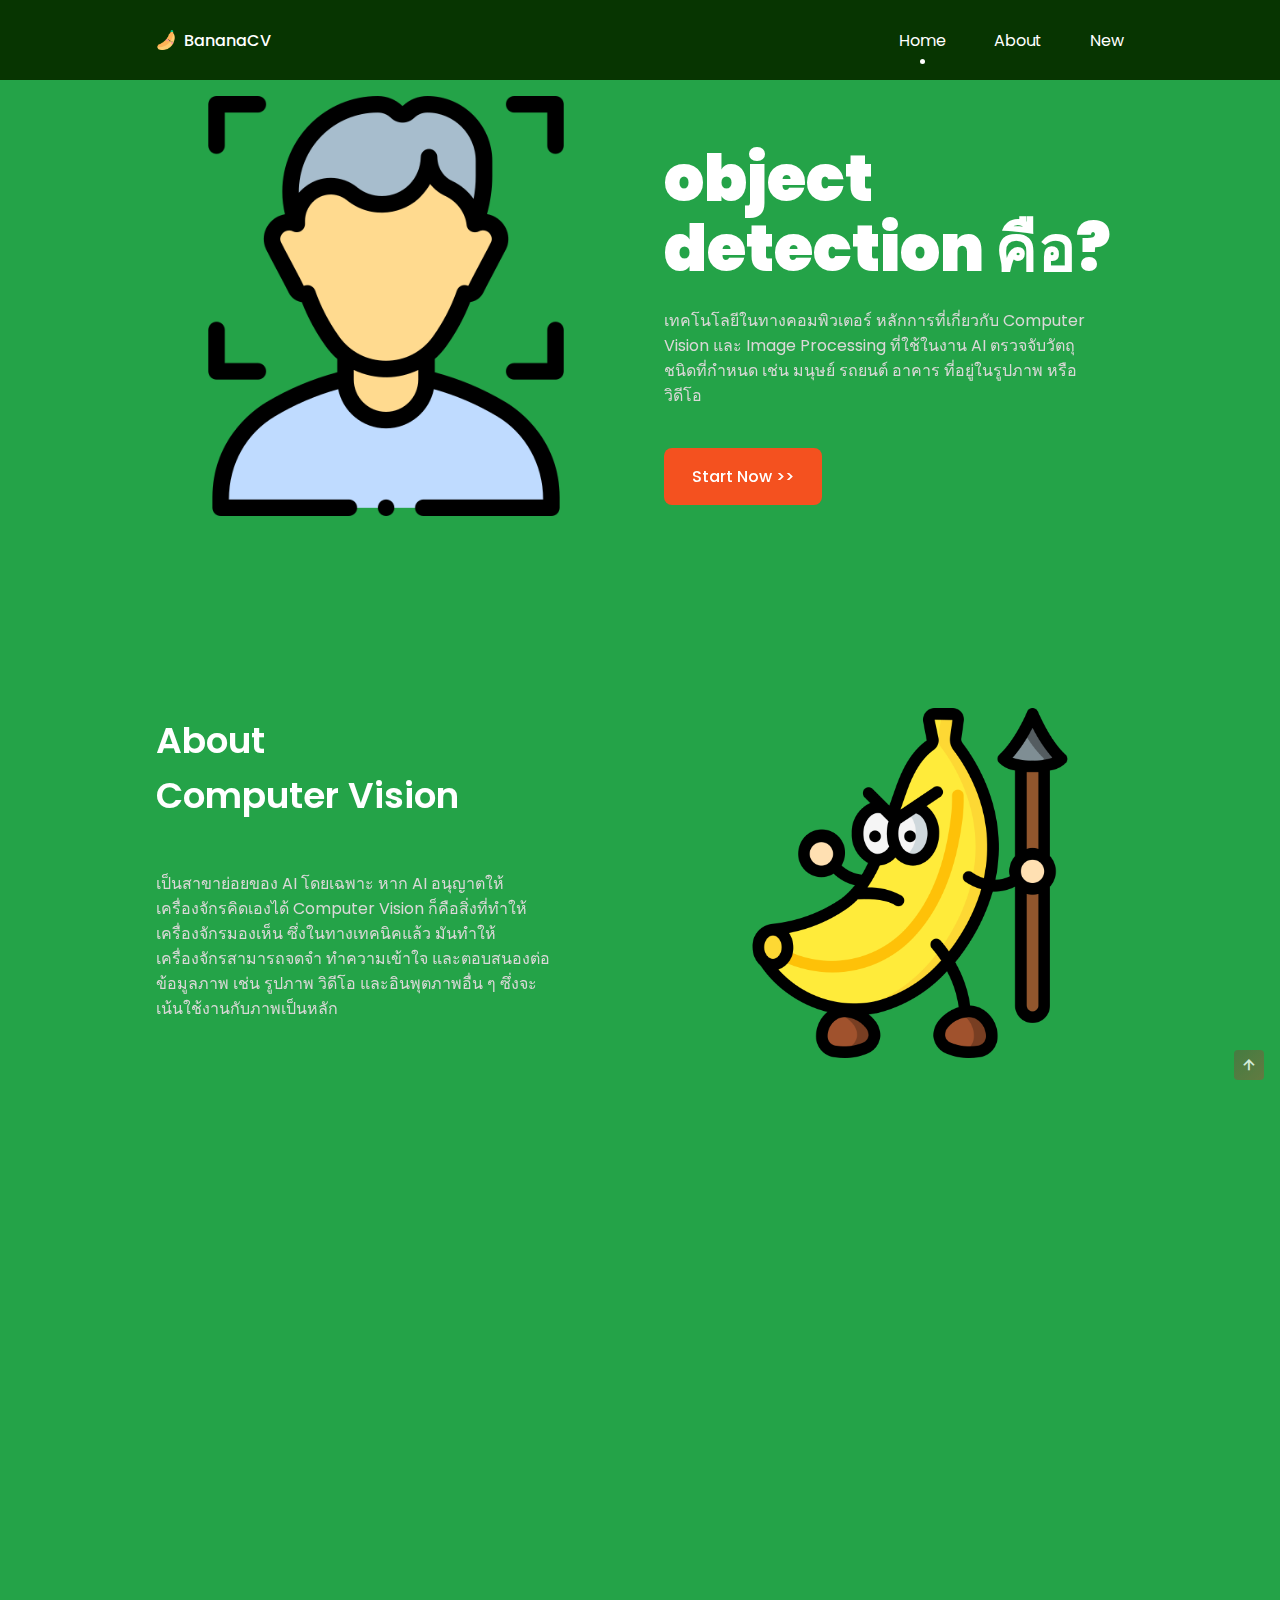
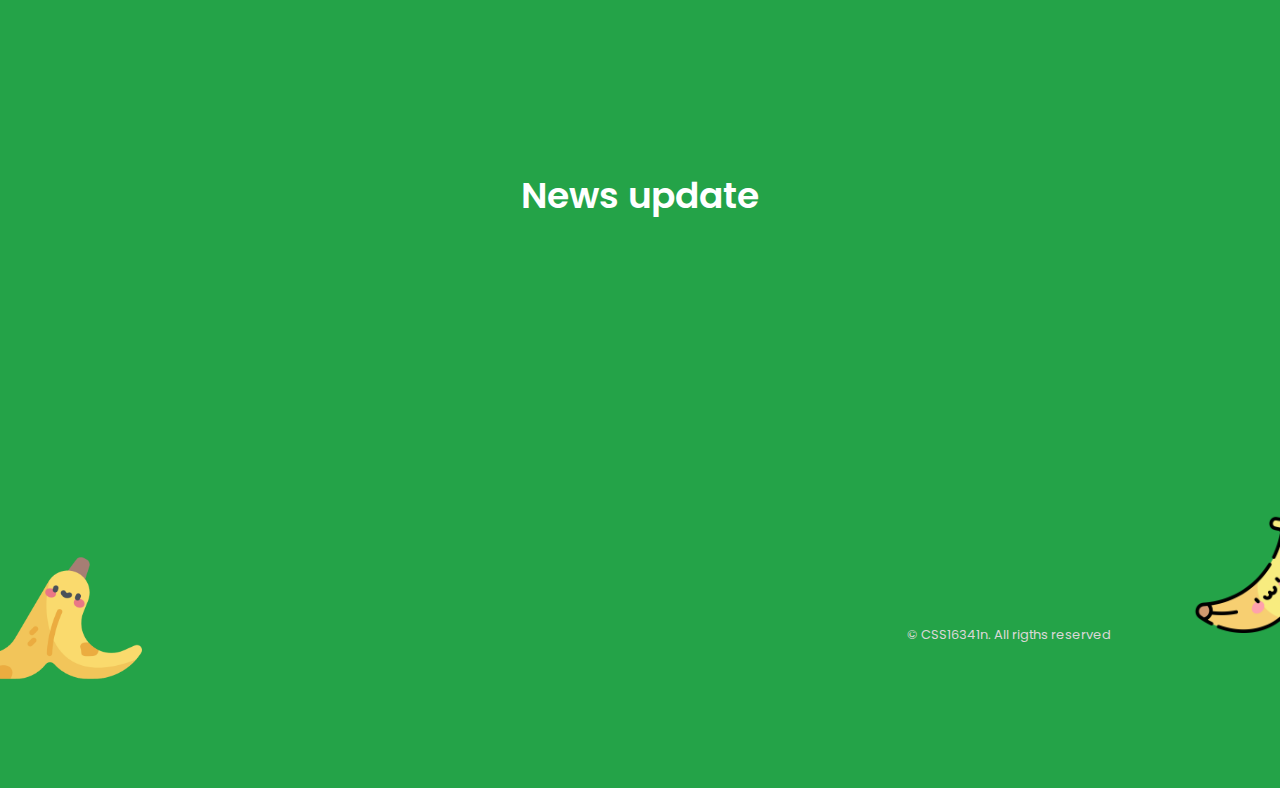
<file: responsive-banana-website-main/index.html>
<!DOCTYPE html>
    <html lang="en">
    <head>
        <meta charset="UTF-8">
        <meta name="viewport" content="width=device-width, initial-scale=1.0">

        <!--=============== FAVICON ===============-->
        <link rel="shortcut icon" href="assets/img/banana.png" type="image/x-icon">

        <!--=============== BOXICONS ===============-->
        <link rel="stylesheet" href="https://cdn.jsdelivr.net/npm/boxicons@latest/css/boxicons.min.css">

        <!--=============== SWIPER CSS ===============--> 
        <link rel="stylesheet" href="assets/css/swiper-bundle.min.css">

        <!--=============== CSS ===============--> 
        <link rel="stylesheet" href="assets/css/styles.css">

        <title>BananaCV</title>
    </head>
    <body>
        <!--==================== HEADER ====================-->
        <header class="header" id="header">
            <nav class="nav container">
                <a href="#" class="nav__logo">
                    <img src="assets/img/banana.png" alt="" class="nav__logo-img">
                    BananaCV
                </a>

                <div class="nav__menu" id="nav-menu">
                    <ul class="nav__list">
                        <li class="nav__item">
                            <a href="#home" class="nav__link active-link">Home</a>
                        </li>

                        <li class="nav__item">
                            <a href="#about" class="nav__link">About</a>
                        </li>
                        <li class="nav__item">
                            <a href="#new" class="nav__link">New</a>
                        </li>
                    </ul>

                    <div class="nav__close" id="nav-close">
                        <i class='bx bx-x'></i>
                    </div>

                    <img src="assets/img/bananahome.png" alt="" class="nav__img">
                </div>

                <div class="nav__toggle" id="nav-toggle">
                    <i class='bx bx-grid-alt'></i>
                </div>

            </nav>
        </header>

        <main class="main">
            <!--==================== HOME ====================-->
            <section class="home container" id="home">
                <div class="swiper home-swiper">
                    <div class="swiper-wrapper">
                            <div class="home__content grid">
                                <div class="home__group">
                                    <img src="assets/img/face-detection.png" alt="" class="home__img">
                                </div>
    
                                <div class="home__data">
                                    <h1 class="home__title">object<br>detection คือ?</br></h1>
                                    <p class="home__description">เทคโนโลยีในทางคอมพิวเตอร์ หลักการที่เกี่ยวกับ Computer Vision และ Image Processing ที่ใช้ในงาน AI ตรวจจับวัตถุชนิดที่กำหนด เช่น มนุษย์ รถยนต์ อาคาร ที่อยู่ในรูปภาพ หรือวิดีโอ
                                    </p>

                                    <div class="home__buttons">
                                        <a href="https://bananacv.streamlit.app/" class="button">Start Now >></a>
                                    </div>
                                </div>
                            </div>
            </section>            

            <!--==================== ABOUT ====================-->
            <section class="section about" id="about">
                <div class="about__container container grid">
                    <div class="about__data">
                        <h2 class="section__title about__title">About <br>Computer Vision</h2>
                        <p class="about__description">เป็นสาขาย่อยของ AI โดยเฉพาะ หาก AI อนุญาตให้เครื่องจักรคิดเองได้ Computer Vision ก็คือสิ่งที่ทำให้เครื่องจักรมองเห็น ซึ่งในทางเทคนิคแล้ว มันทำให้เครื่องจักรสามารถจดจำ ทำความเข้าใจ และตอบสนองต่อข้อมูลภาพ เช่น รูปภาพ วิดีโอ และอินพุตภาพอื่น ๆ ซึ่งจะเน้นใช้งานกับภาพเป็นหลัก
                        </p>
                    </div>

                    <img src="assets/img/bananaman.png" alt="" class="about__img">
                </div>
            </section>

            <!--==================== ABOUT2 ====================-->
            <section class="section about" id="about">
                <div class="about__container container grid">
                    <div class="about__data">
                        <h2 class="section__title about__title">About <br>Image Processing</h2>
                        <p class="about__description">เทคโนโลยีดิจิตอลการประมวลผลภาพด้วยคอมพิวเตอร์เพื่อให้ได้ภาพที่ละเอียดคมชัดหรือข้อมูลที่อยู่ในภาพที่สามารถนำมาใช้งานในเรื่องอื่น ๆ ต่อได้ ในวันนี้เราต่างใช้ประโยชน์จากภาพทั้งภาพนิ่งและภาพเคลื่อนไหวในลักษณะต่าง ๆ ยิ่งชีวิตประจำวันของเรามีความต้องการภาพที่ละเอียดมีความคมชัดมากขึ้นเท่าไหร่ เทคโนโลยีทางด้านภาพก็ยิ่งพัฒนาไปมากขึ้นเท่านั้น
                        </p>
                        <a href="https://www.dailytech.in.th/image-processing/" class="button">Know more ^</a>
                    </div>

                    <img src="assets/img/recreation.png" alt="" class="about__img">
                </div>
            </section>
        </main>
        <!--==================== NEW ARRIVALS ====================-->
        <section class="section new" id="new">
            <h2 class="section__title">News update</h2>
                <div class="about__container container grid">
                    <div class="about__data">
                        <p class="about__description">
                            Nothing updated at the moment???
                        </p>
                       <a href="#" class="button">Know more ^</a>
                    </div>
        </section>







        <!--==================== FOOTER ====================-->
            <footer class="footer section">
                <div class="footer__container container grid">
                    <div class="footer__content">
                        <a href="#" class="footer__logo">
                            <img src="assets/img/banana.png" alt="" class="footer__logo-img">
                            BananaCV
                        </a>

                        <p class="footer__description">Enjoy the 
                            scan banana <br> of your life.</p>
                        
                        <div class="footer__social">
                            <a href="https://www.facebook.com/" target="_blank" class="footer__social-link">
                                <i class='bx bxl-facebook'></i>
                            </a>
                            <a href="https://www.instagram.com/" target="_blank" class="footer__social-link">
                                <i class='bx bxl-instagram-alt' ></i>
                            </a>
                            <a href="https://twitter.com/" target="_blank" class="footer__social-link">
                                <i class='bx bxl-twitter' ></i>
                            </a>
                        </div>
                    </div>

                    <div class="footer__content">
                        <h3 class="footer__title">About</h3>
                        <ul class="footer__links">
                            <li>
                                <a href="#about" class="footer__link">About Us</a>
                            </li>
                            <li>
                                <a href="#new" class="footer__link">Features</a>
                            </li>
                            <li>
                            <a href="#new" class="footer__link">News</a>
                            </li>
                        </ul>
                    </div>
                    
                    <!--==================== contact ====================-->
              
                    <div class="footer__content">
                        <h3 class="footer__title">Contact</h3>
                        <ul class="footer__links">
                            <li>
                                <a  class="footer__description">Blog >><br>Coming Soon!!!</br></a>
                            </li>
                            <li>
                                <a  class="footer__description">Email >> <br>163405241016-st@rmutsb.ac.th</br>163405241006-st@rmutsb.ac.th</a>
                            </li>
                        </ul>
                   
                </div>
            
                <span class="footer__copy">&#169; CSS16341n. All rigths reserved</span>
                <img src="assets/img/bananass.png" alt="" class="footer__img-one">
                <img src="assets/img/bananassssss.png" alt="" class="footer__img-two">
            </footer>

            <!--=============== SCROLL UP ===============-->
            <a href="#" class="scrollup" id="scroll-up">
                <i class='bx bx-up-arrow-alt scrollup__icon'></i>
            </a>
        
        <!--=============== SCROLL REVEAL ===============-->
        <script src="assets/js/scrollreveal.min.js"></script>

        <!--=============== SWIPER JS ===============-->
        <script src="assets/js/swiper-bundle.min.js"></script>
        
        <!--=============== MAIN JS ===============-->
        <script src="assets/js/main.js"></script>
    </body>
</html>
</file>
<file: responsive-banana-website-main/assets/css/styles.css>
/*=============== GOOGLE FONTS ===============*/
@import url('https://fonts.googleapis.com/css2?family=Poppins:wght@400;500;600;900&display=swap');

/*=============== VARIABLES CSS ===============*/
:root {
  --header-height: 3.5rem;

  /*========== Colors ==========*/
  --hue: 14;
  --first-color: hsl(var(--hue), 91%, 54%);
  --first-color-alt: hsl(var(--hue), 91%, 50%);
  --title-color: hsl(var(--hue), 4%, 100%);
  --text-color: hsl(var(--hue), 4%, 85%);
  --text-color-light: hsl(var(--hue), 4%, 55%);

  /*Green gradient*/
  --body-color: linear-gradient(90deg, hsl(104, 28%, 40%) 0%, hsl(58, 28%, 40%) 100%);
  --container-color: linear-gradient(136deg, hsl(104, 28%, 35%) 0%, hsl(58, 28%, 35%) 100%);
  
  /*Red gradient*/
  /* --body-color: linear-gradient(90deg, hsl(360, 28%, 40%) 0%, hsl(18, 28%, 40%) 100%);
  --container-color: linear-gradient(136deg, hsl(360, 28%, 35%) 0%, hsl(18, 28%, 35%) 100%); */

  /*Black solid*/
  /* --body-color: hsl(30, 8%, 8%);
  --container-color: hsl(30, 8%, 10%); */

  /*========== Font and typography ==========*/
  --body-font: 'Poppins', sans-serif;
  --biggest-font-size: 2rem;
  --h1-font-size: 1.5rem;
  --h2-font-size: 1.25rem;
  --h3-font-size: 1rem;
  --normal-font-size: .938rem;
  --small-font-size: .813rem;
  --smaller-font-size: .75rem;

  /*========== Font weight ==========*/
  --font-medium: 500;
  --font-semi-bold: 600;
  --font-black: 900;

  /*========== Margenes Bottom ==========*/
  --mb-0-25: .25rem;
  --mb-0-5: .5rem;
  --mb-0-75: .75rem;
  --mb-1: 1rem;
  --mb-1-5: 1.5rem;
  --mb-2: 2rem;
  --mb-2-5: 2.5rem;

  /*========== z index ==========*/
  --z-tooltip: 10;
  --z-fixed: 100;
}

/* Responsive typography */
@media screen and (min-width: 992px) {
  :root {
    --biggest-font-size: 4rem;
    --h1-font-size: 2.25rem;
    --h2-font-size: 1.5rem;
    --h3-font-size: 1.25rem;
    --normal-font-size: 1rem;
    --small-font-size: .875rem;
    --smaller-font-size: .813rem;
  }
}

/*=============== BASE ===============*/
*{
  box-sizing: border-box;
  padding: 0;
  margin: 0;
}

html{
  scroll-behavior: smooth;
}

body{
  margin: var(--header-height) 0 0 0;
  font-family: var(--body-font);
  font-size: var(--normal-font-size);
  background: rgb(36, 163, 72);
  color: var(--text-color);
}

h1,h2,h3,h4{
  color: var(--title-color);
  font-weight: var(--font-semi-bold);
}

ul{
  list-style: none;
}

a{
  text-decoration: none;
}

img{
  max-width: 100%;
  height: auto;
}

button,
input{
  border: none;
  outline: none;
}

button{
  cursor: pointer;
  font-family: var(--body-font);
  font-size: var(--normal-font-size);
}

/*=============== REUSABLE CSS CLASSES ===============*/
.section{
  padding: 4.5rem 0 2rem;
}

.section__title{
  font-size: var(--h2-font-size);
  margin-bottom: var(--mb-2);
  text-align: center;
}

/*=============== LAYOUT ===============*/
.container{
  max-width: 968px;
  margin-left: var(--mb-1-5);
  margin-right: var(--mb-1-5);
}

.grid{
  display: grid;
}

.main{
  overflow: hidden; /*For animation*/
}

/*=============== HEADER ===============*/
.header{
  width: 100%;
  background: rgb(7, 53, 1); 
  position: fixed;
  top: 0;
  left: 0;
  z-index: var(--z-fixed);
}

/*=============== NAV ===============*/
.nav{
  height: var(--header-height);
  display: flex;
  justify-content: space-between;
  align-items: center;
}

.nav__logo{
  display: flex;
  align-items: center;
  column-gap: .5rem;
  font-weight: var(--font-medium);
}

.nav__logo-img{
  width: 1.25rem;
}

.nav__link,
.nav__logo,
.nav__toggle,
.nav__close{
  color: var(--title-color);
}

.nav__toggle{
  font-size: 1.25rem;
  cursor: pointer;
}

@media screen and (max-width: 767px){
  .nav__menu{
    position: fixed;
    width: 100%;
    background: var(--container-color);
    top: -150%;
    left: 0;
    padding: 3.5rem 0;
    transition: .4s;
    z-index: var(--z-fixed);
    border-radius: 0 0 1.5rem 1.5rem;
  }
}

.nav__img{
  width: 100px;
  position: absolute;
  top: 0;
  left: 0;
}

.nav__close{
  font-size: 1.8rem;
  position: absolute;
  top: .5rem;
  right: .7rem;
  cursor: pointer;
}

.nav__list{
  display: flex;
  flex-direction: column;
  align-items: center;
  row-gap: 1.5rem;
}

.nav__link{
  text-transform: uppercase;
  font-weight: var(--font-black);
  transition: .4s;
}

.nav__link:hover{
  color: var(--text-color);
}

/* Show menu */
.show-menu{
  top: 0;
}

/* Change background header */
.scroll-header{
  background: var(--container-color);
}

/* Active link */
.active-link{
  position: relative;
}

.active-link::before{
  content: '';
  position: absolute;
  bottom: -.75rem;
  left: 45%;
  width: 5px;
  height: 5px;
  background-color: var(--title-color);
  border-radius: 50%;
}

/*=============== HOME ===============*/
.home__content{
  row-gap: 1rem;
}

.home__group{
  display: grid;
  position: relative;
  padding-top: 2rem;
}

.home__img{
  height: 250px;
  justify-self: center;
}

.home__indicator{
  width: 8px;
  height: 8px;
  background-color: var(--title-color);
  border-radius: 50%;
  position: absolute;
  top: 7rem;
  right: 2rem;
}

.home__indicator::after{
  content: '';
  position: absolute;
  width: 1px;
  height: 48px;
  background-color: var(--title-color);
  top: -3rem;
  right: 45%;
}

.home__details-img{
  position: absolute;
  right: .5rem;
}

.home__details-title,
.home__details-subtitle{
  display: block;
  font-size: var(--small-font-size);
  text-align: right;
}

.home__subtitle{
  font-size: var(--h3-font-size);
  text-transform: uppercase;
  margin-bottom: var(--mb-1);
}

.home__title{
  font-size: var(--biggest-font-size);
  font-weight: var(--font-black);
  line-height: 109%;
  margin-bottom: var(--mb-1);
}

.home__description{
  margin-bottom: var(--mb-1);
}

.home__buttons{
  display: flex;
  justify-content: space-between;
}

/* Swiper Class */
.swiper-pagination{
  position: initial;
  margin-top: var(--mb-1);
}

.swiper-pagination-bullet{
  width: 5px;
  height: 5px;
  background-color: var(--title-color);
  opacity: 1;
}

.swiper-pagination-horizontal.swiper-pagination-bullets .swiper-pagination-bullet{
  margin: 0 .5rem;
} 

.swiper-pagination-bullet-active{
  width: 1.5rem;
  height: 5px;
  border-radius: .5rem;
}

/*=============== BUTTONS ===============*/
.button{
  display: inline-block;
  background-color: var(--first-color);
  color: var(--title-color);
  padding: 1rem 1.75rem;
  border-radius: .5rem;
  font-weight: var(--font-medium);
  transition: .3s;
}

.button:hover{
  background-color: var(--first-color-alt);
}

.button__icon{
  font-size: 1.25rem;
}

.button--ghost{
  border: 2px solid;
  background-color: transparent;
  border-radius: 3rem;
  padding: .75rem 1.5rem;
}

.button--ghost:hover{
  background: none;
}

.button--link{
  color: var(--title-color);
}

.button--flex{
  display: inline-flex;
  align-items: center;
  column-gap: .5rem;
}

/*=============== CATEGORY ===============*/
.category__container{
  grid-template-columns: repeat(2, 1fr);
  gap: 1rem 2rem;
}

.category__data{
  text-align: center;
}

.category__img{
  width: 120px;
  margin-bottom: var(--mb-0-75);
  transition: .3s;
}

.category__title{
  margin-bottom: var(--mb-0-25);
}

.category__data:hover .category__img{
  transform: translateY(-.5rem);
}

/*=============== ABOUT ===============*/
.about__container{
  row-gap: 2rem;
}

.about__data{
  text-align: center;
}

.about__description{
  margin-bottom: var(--mb-2);
}

.about__img{
  width: 200px;
  justify-self: center;
  animation: floating 2s ease-in-out infinite;
}

/*=============== TRICK OR TREAT ===============*/
.trick__container{
  grid-template-columns: repeat(2, 1fr);
  gap: 1.5rem;
  padding-top: 1rem;
}

.trick__content{
  position: relative;
  background: var(--container-color);
  border-radius: 1rem;
  padding: 1.5rem 0 1rem 0;
  text-align: center;
  overflow: hidden;
}

.trick__img{
  width: 90px;
  transition: .3s;
}

.trick__subtitle,
.trick__price{
  display: block;
}

.trick__subtitle{
  font-size: var(--smaller-font-size);
  margin-bottom: var(--mb-0-5);
}

.trick__title,
.trick__price{
  color: var(--title-color);
  font-weight: var(--font-medium);
  font-size: var(--normal-font-size);
}

.trick__button{
  display: inline-flex;
  padding: .5rem;
  border-radius: .25rem .25rem .75rem .25rem;
  position: absolute;
  right: -3rem;
  bottom: 0;
}

.trick__icon{
  font-size: 1.25rem;
  color: var(--title-color);
}

.trick__content:hover .trick__img{
  transform: translateY(-.5rem);
}

.trick__content:hover .trick__button{
  right: 0;
}

/*=============== DISCOUNT ===============*/
.discount__container{
  background: var(--container-color);
  border-radius: 1rem;
  padding: 2.5rem 0 1.5rem;
  row-gap: .75rem;
}

.discount__data{
  text-align: center;
}

.discount__title{
  font-size: var(--h2-font-size);
  margin-bottom: var(--mb-2);
}

.discount__img{
  width: 200px;
  justify-self: center;
}

/*=============== NEW ARRIVALS ===============*/
.new__container{
  padding-top: 1rem;
}

.new__img{
  width: 120px;
  margin-bottom: var(--mb-0-5);
  transition: .3s;
}

.new__content{
  position: relative;
  background: var(--container-color);
  width: 242px;
  padding: 2rem 0 1.5rem 0;
  border-radius: .75rem;
  text-align: center;
  overflow: hidden;
}

.new__tag{
  position: absolute;
  top: 8%;
  left: 8%;
  background-color: var(--first-color);
  color: var(--title-color);
  font-size: var(--small-font-size);
  padding: .25rem .5rem;
  border-radius: .25rem;
}

.new__title{
  font-size: var(--normal-font-size);
  font-weight: var(--font-medium);
}

.new__subtitle{
  display: block;
  font-size: var(--small-font-size);
  margin-bottom: var(--mb-0-5);
}

.new__prices{
  display: inline-flex;
  align-items: center;
  column-gap: .5rem;
}

.new__price{
  font-weight: var(--font-medium);
  color: var(--title-color);
}

.new__discount{
  color: var(--first-color);
  font-size: var(--smaller-font-size);
  text-decoration: line-through;
  font-weight: var(--font-medium);
}

.new__button{
  display: inline-flex;
  padding: .5rem;
  border-radius: .25rem .25rem .75rem .25rem;
  position: absolute;
  bottom: 0;
  right: -3rem;
}

.new__icon{
  font-size: 1.25rem;
}

.new__content:hover .new__img{
  transform: translateY(-.5rem);
}

.new__content:hover .new__button{
  right: 0;
}

/*=============== NEWSLETTER ===============*/
.newsletter__description{
  text-align: center;
  margin-bottom: var(--mb-1-5);
}

.newsletter__form{
  background: var(--container-color);
  padding: 1rem;
  display: flex;
  justify-content: space-between;
  border-radius: .75rem;
}

.newsletter__input{
  width: 70%;
  padding: 0 .5rem;
  background: none;
  color: var(--title-color);
}

.newsletter__input::placeholder{
  color: var(--text-color);
}

/*=============== FOOTER ===============*/
.footer{
  position: relative;
  overflow: hidden;
}

.footer__img-one,
.footer__img-two{
  position: absolute;
  transition: .3s;
}

.footer__img-one{
  width: 100px;
  top: 6rem;
  right: -2rem;
}

.footer__img-two{
  width: 150px;
  bottom: 4rem;
  right: 4rem;
}

.footer__img-one:hover,
.footer__img-two:hover{
  transform: translateY(-.5rem);
}

.footer__container{
  row-gap: 2rem;
}

.footer__logo{
  display: flex;
  align-items: center;
  column-gap: .5rem;
  margin-bottom: var(--mb-1);
  font-weight: var(--font-medium);
  color: var(--title-color);
}

.footer__logo-img{
  width: 20px;
}

.footer__description{
  margin-bottom: var(--mb-2-5);
}

.footer__social{
  display: flex;
  column-gap: .75rem;
}

.footer__social-link{
  display: inline-flex;
  background: var(--container-color);
  padding: .25rem;
  border-radius: .25rem;
  color: var(--title-color);
  font-size: 1rem;
}

.footer__social-link:hover{
  background: var(--body-color);
}

.footer__title{
  font-size: var(--h3-font-size);
  margin-bottom: var(--mb-1);
}

.footer__links{
  display: grid;
  row-gap: .35rem;
}

.footer__link{
  font-size: var(--small-font-size);
  color: var(--text-color);
  transition: .3s;
}

.footer__link:hover{
  color: var(--title-color);
}

.footer__copy{
  display: block;
  text-align: center;
  font-size: var(--smaller-font-size);
  margin-top: 4.5rem;
}

/*=============== SCROLL UP ===============*/
.scrollup{
  position: fixed;
  background: var(--container-color);
  right: 1rem;
  bottom: -20%;
  display: inline-flex;
  padding: .3rem;
  border-radius: .25rem;
  z-index: var(--z-tooltip);
  opacity: .8;
  transition: .4s;
}

.scrollup__icon{
  font-size: 1.25rem;
  color: var(--title-color);
}

.scrollup:hover{
  background: var(--container-color);
  opacity: 1;
}

/* Show Scroll Up*/
.show-scroll{
  bottom: 3rem;
}

/*=============== SCROLL BAR ===============*/
::-webkit-scrollbar{
  width: 0.6rem;
  background: #413e3e;
}

::-webkit-scrollbar-thumb{
  background: #272525;
  border-radius: .5rem;
}

/*===============  BREAKPOINTS ===============*/
/* For small devices */
@media screen and (max-width: 320px){
  .container{
    margin-left: var(--mb-1);
    margin-right: var(--mb-1);
  }

  .home__img{
    height: 200px;
  }
  .home__buttons{
    flex-direction: column;
    width: max-content;
    row-gap: 1rem;
  }

  .category__container,
  .trick__container{
    grid-template-columns: .8fr;
    justify-content: center;
  }
}

/* For medium devices */
@media screen and (min-width: 576px){
  .about__container{
    grid-template-columns: .8fr;
    justify-content: center;
  }

  .newsletter__container{
    display: grid;
    grid-template-columns: .7fr;
    justify-content: center;
  }
  .newsletter__description{
    padding: 0 3rem;
  }
}

@media screen and (min-width: 767px){
  body{
    margin: 0;
  }

  .section{
    padding: 7rem 0 2rem;
  }

  .nav{
    height: calc(var(--header-height) + 1.5rem);
  }
  .nav__img,
  .nav__close,
  .nav__toggle{
    display: none;
  }
  .nav__list{
    flex-direction: row;
    column-gap: 3rem;
  }
  .nav__link{
    text-transform: initial;
    font-weight: initial;
  }

  .home__content{
    padding: 8rem 0 2rem;
    grid-template-columns: repeat(2, 1fr);
    gap: 4rem;
  }
  .home__img{
    height: 300px;
  }
  .swiper-pagination{
    margin-top: var(--mb-2);
  }

  .category__container{
    grid-template-columns: repeat(3, 200px);
    justify-content: center;
  }

  .about__container{
    grid-template-columns: repeat(2, 1fr);
    align-items: center;
  }
  .about__title,
  .about__data{
    text-align: initial;
  }
  .about__img{
    width: 250px;
  }

  .trick__container{
    grid-template-columns: repeat(3, 200px);
    justify-content: center;
    gap: 2rem;
  }

  .discount__container{
    grid-template-columns: repeat(2, max-content);
    justify-content: center;
    align-items: center;
    column-gap: 3rem;
    padding: 3rem 0;
    border-radius: 3rem;
  }
  .discount__img{
    width: 350px;
    order: -1;
  }
  .discount__data{
    padding-right: 6rem;
  }

  .newsletter__container{
    grid-template-columns: .5fr;
  }

  .footer__container{
    grid-template-columns: repeat(4, 1fr);
    justify-items: center;
    column-gap: 1rem;
  }
  .footer__img-two{
    right: initial;
    bottom: 0;
    left: 15%;
  }
}

/* For large devices */
@media screen and (min-width: 992px){
  .container{
    margin-left: auto;
    margin-right: auto;
  }

  .section__title{
    font-size: var(--h1-font-size);
    margin-bottom: 3rem;
  }

  .home__content{
    padding-top: 9rem;
    gap: 3rem;
  }
  .home__group{
    padding-top: 0;
  }
  .home__img{
    height: 400px;
    transform: translateY(-3rem);
  }
  .home__indicator{
    top: initial;
    right: initial;
    bottom: 15%;
    left: 45%;
  }
  .home__indicator::after{
    top: 0;
    height: 75px;
  }
  .home__details-img{
    bottom: 0;
    right: 58%;
  }
  .home__title{
    margin-bottom: var(--mb-1-5);
  }
  .home__description{
    margin-bottom: var(--mb-2-5);
    padding-right: 2rem;
  }

  .category__container{
    column-gap: 8rem;
  }
  .category__img{
    width: 200px;
  }

  .about__container{
    column-gap: 7rem;
  }
  .about__img{
    width: 350px;
  }
  .about__description{
    padding-right: 2rem;
  }

  .trick__container{
    gap: 3.5rem;
  }
  .trick__content{
    border-radius: 1.5rem;
  }
  .trick__img{
    width: 110px;
  }
  .trick__title{
    font-size: var(--h3-font-size);
  }

  .discount__container{
    column-gap: 7rem;
  }

  .new__content{
    width: 310px;
    border-radius: 1rem;
    padding: 2rem 0;
  }
  .new__img{
    width: 150px;
  }
  .new__img,
  .new__subtitle{
    margin-bottom: var(--mb-1);
  }
  .new__title{
    font-size: var(--h3-font-size);
  }

  .footer__copy{
    margin-top: 6rem;
  }
}

@media screen and (min-width: 1200px){
  .home__img{
    height: 420px;
  }
  .swiper-pagination{
    margin-top: var(--mb-2-5);
  }
  .footer__img-one{
    width: 120px;
  }
  .footer__img-two{
    width: 180px;
    top: 30%;
    left: -3%;
  }
}

/*=============== KEYFRAMES ===============*/
@keyframes floating {
  0% { transform: translate(0,  0px); }
  50%  { transform: translate(0, 15px); }
  100%   { transform: translate(0, -0px); }   
}
</file>
